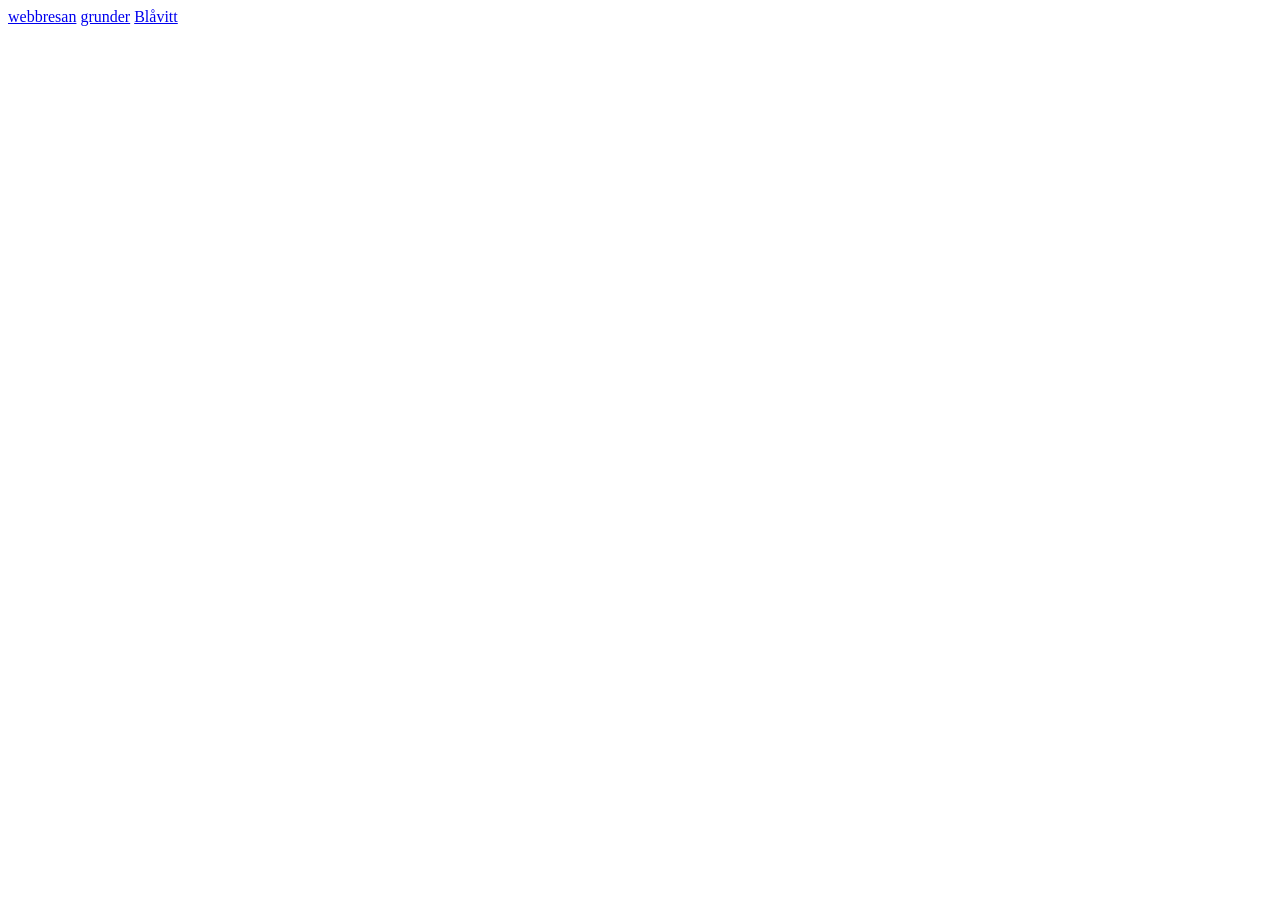
<file: index.html>
<!DOCTYPE html>
<html lang="en">
<head>
    <meta charset="UTF-8">
    <meta name="viewport" content="width=device-width, initial-scale=1.0">
    <title>Document</title>
</head>
<body>
    <a href="webbresan/index.html">webbresan</a>
    <a href="grunder/index.html">grunder</a>
    <a href="uppgift/index.html">Blåvitt</a>
</body>
</html>
</file>
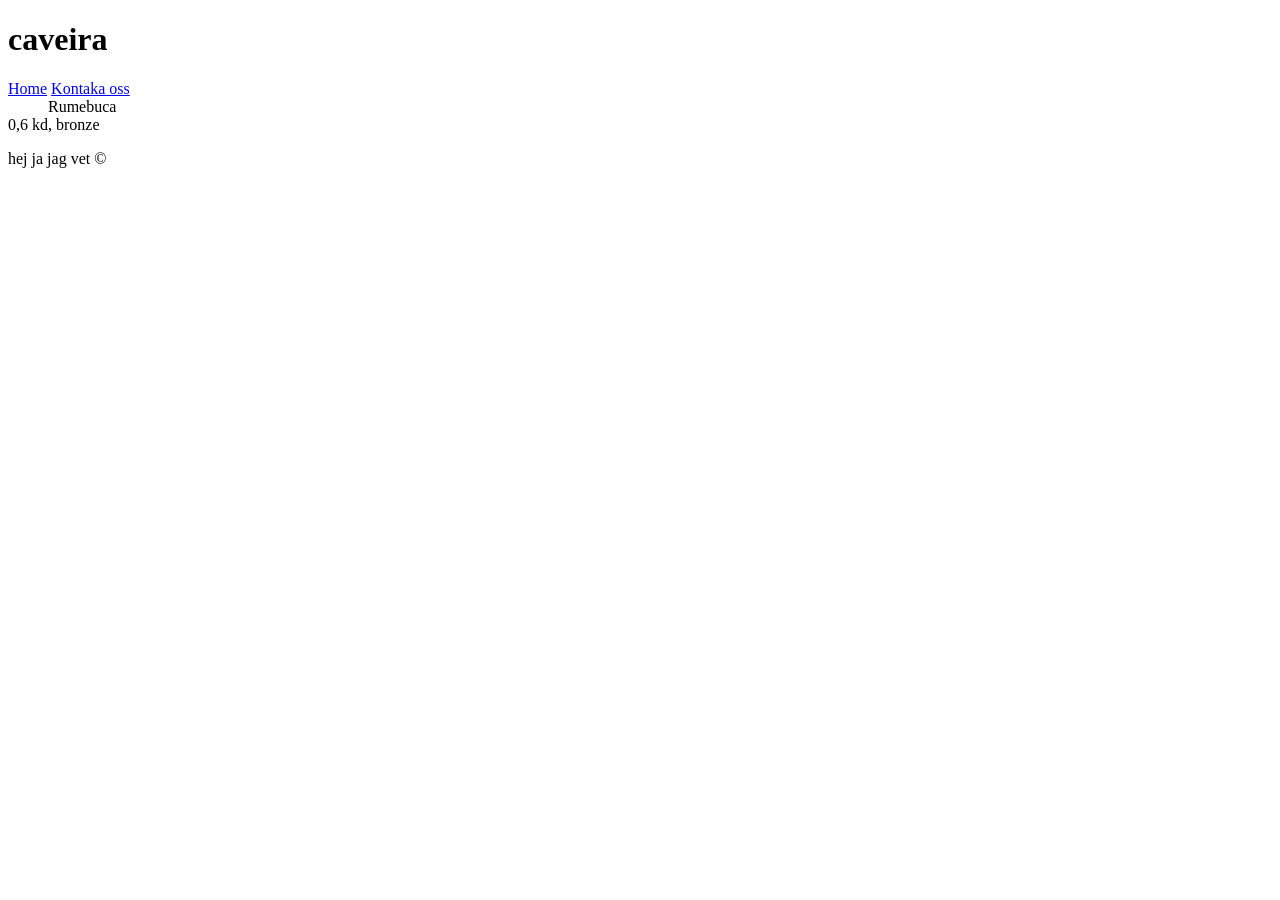
<file: grunder/index.html>
<!DOCTYPE html>
<html lang="en">
<head>
    <meta charset="UTF-8">
    <meta name="viewport" content="width=device-width, initial-scale=1.0">
    <title>ash main</title>
</head>
<body>
    <header><h1>caveira</h1></header>
    <nav>
        <a href="index.html" aria-current="page">Home</a>
        <a href="kontakta_oss.html">Kontaka oss</a>
    </nav>
    <main>
        <d1>
            <dd>Rumebuca</dd>
            <dt>0,6 kd, bronze</dt>
        </d1>
      </main>
    <footer>
        <p>hej ja jag vet &copy;</p>
    </footer>

</body>
</html>
</file>
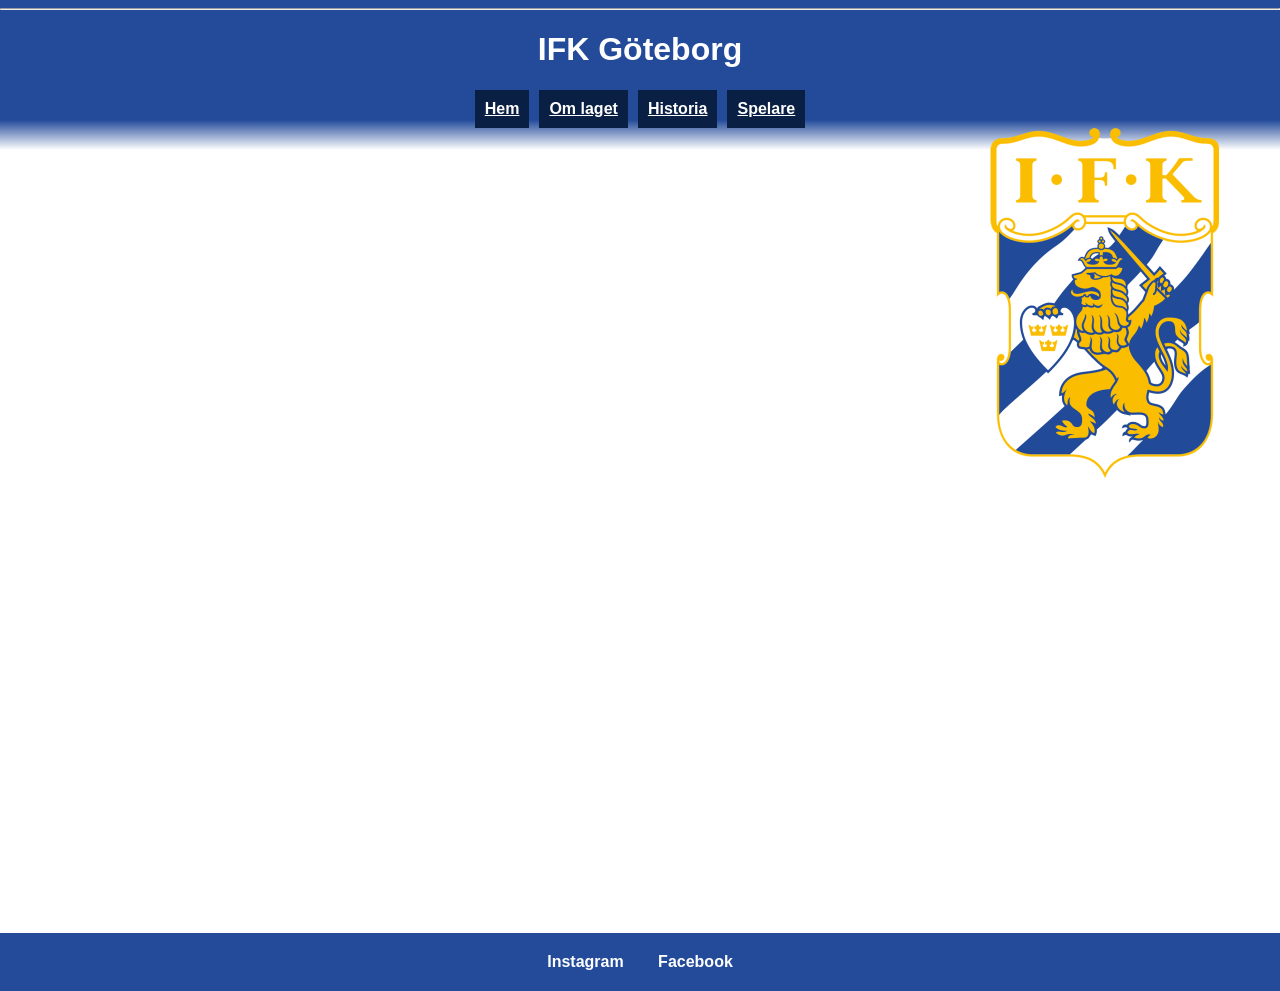
<file: uppgift/index.html>
<!DOCTYPE html>
<html lang="en">
<head>
    <meta charset="UTF-8">
    <meta name="viewport" content="width=device-width, initial-scale=1.0">
    <title>Ifk Göteborg</title>
    <link rel="stylesheet" href="style.css">
</head>
<hr>
<body>
    <h1>IFK Göteborg</h1>

<nav>
    <a href="index.html">Hem</a>
    <a href="Om_laget.html">Om laget</a>
    <a href="Historia.html">Historia</a>
    <a href="Spelare.html">Spelare</a>
    </nav>
<main>
    <section>
        <img src="../Images/image.png" alt="club logo" width="350" height="350" style="float:right">
    </section>
</main>
<footer>
  <a href="https://www.instagram.com/ifkgoteborg/" target="_blank" rel="noopener">Instagram</a>
  <a href="https://www.facebook.com/ifkgoteborg" target="_blank" rel="noopener">Facebook</a>
</footer>
</body>
</html>
</file>
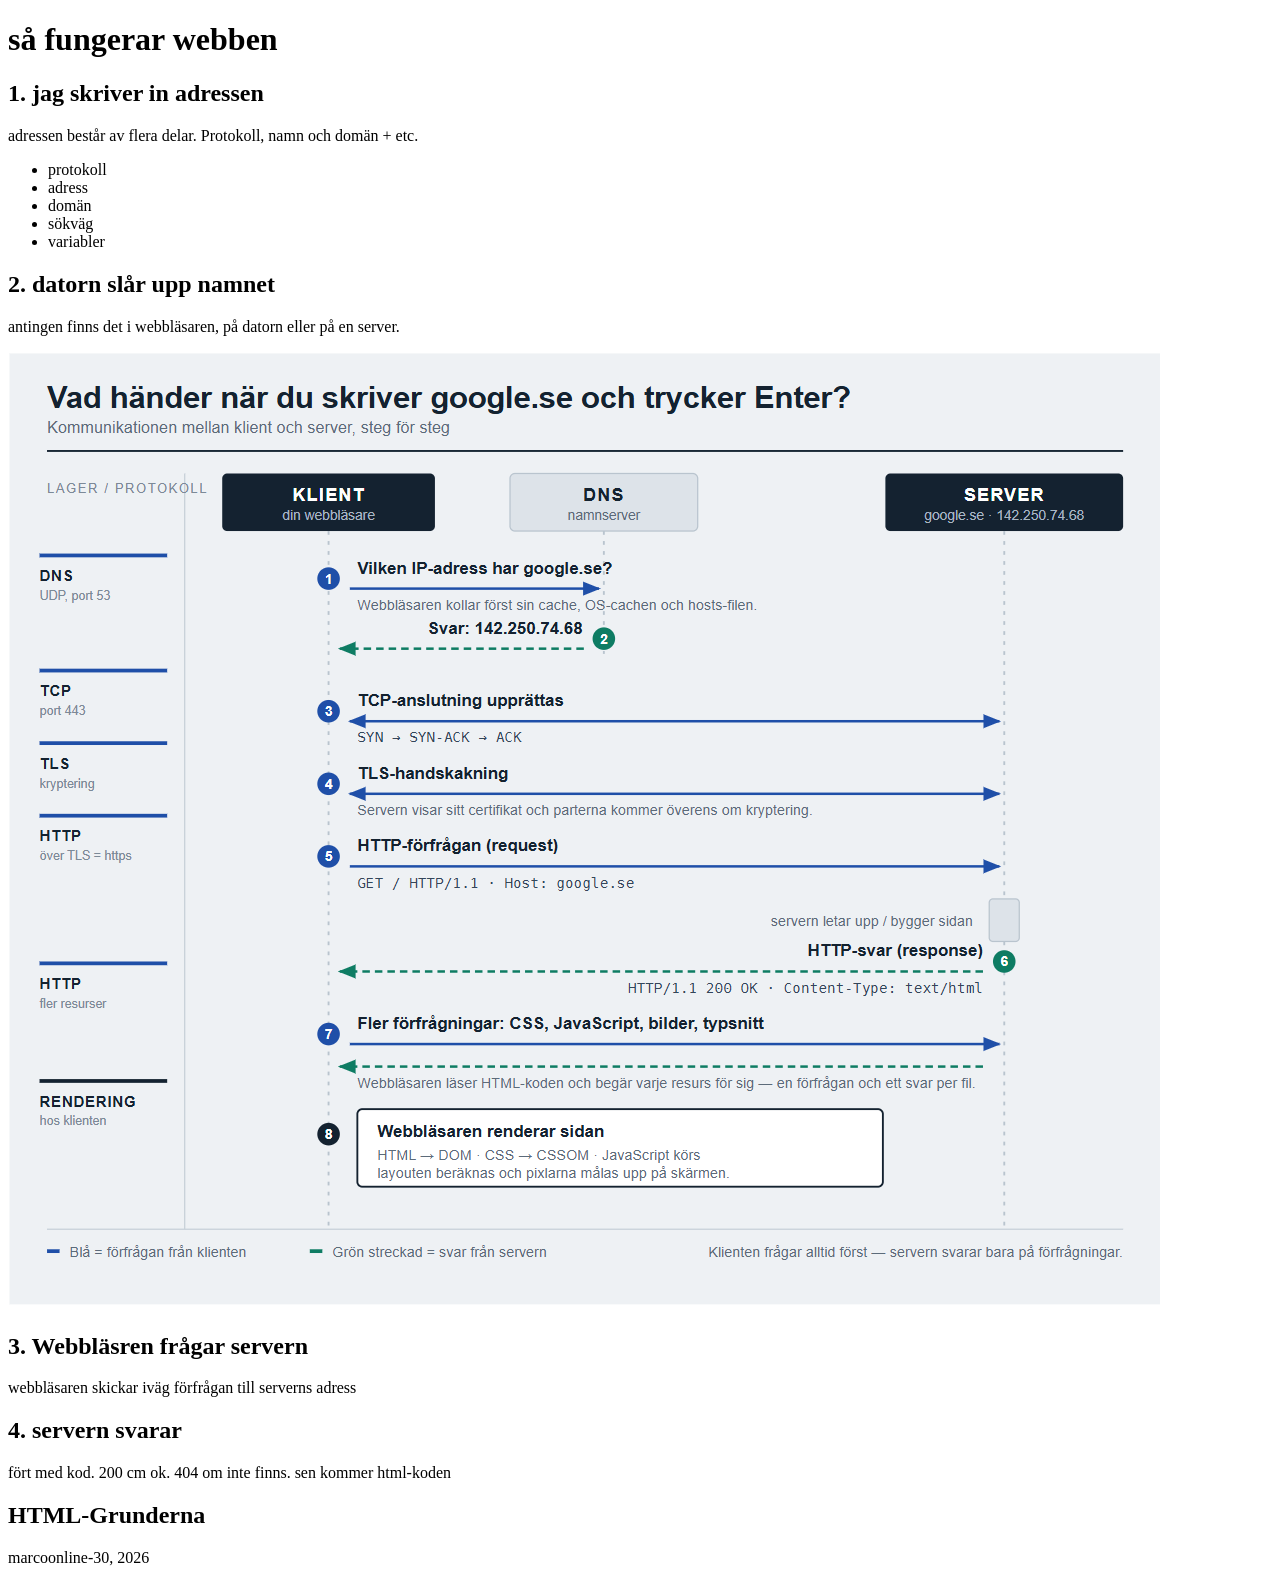
<file: webbresan/index.html>
<!DOCTYPE html>
<html>
    <head>
        <title>Imi place</title>
    </head>
    <body>
         <header>
            <h1>så fungerar webben</h1>
        </header>
        <main>
            <section>
                <h2>1. jag skriver in adressen</h2>
                <p>adressen består av flera delar. Protokoll, namn och domän + etc.</p>
                  <ul>
            <li>protokoll</li>
            <li>adress</li>
            <li>domän</li>
            <li>sökväg</li>
            <li>variabler</li>
                  </ul>
            </section>
            <section>
                <h2>2. datorn slår upp namnet</h2>
                <p>antingen finns det i webbläsaren, på datorn eller på en server.</p>
                <img src="imgs/dns.png" alt="DNS">
            </section>
            <section>
                <h2>3. Webbläsren frågar servern</h2>
                <p>webbläsaren skickar iväg förfrågan till serverns adress</p>
            </section>
            <section>
                <h2>4. servern svarar</h2>
                <p>fört med kod. 200 cm ok. 404 om inte finns. sen kommer html-koden</p>
            </section>
            <section>
                <h2>HTML-Grunderna</h2>
                <a href="index.html"></a>
            </section>

        </main>
        <footer>
            <p>marcoonline-30, 2026</p>
        </footer>
    </body>
</html>
</file>
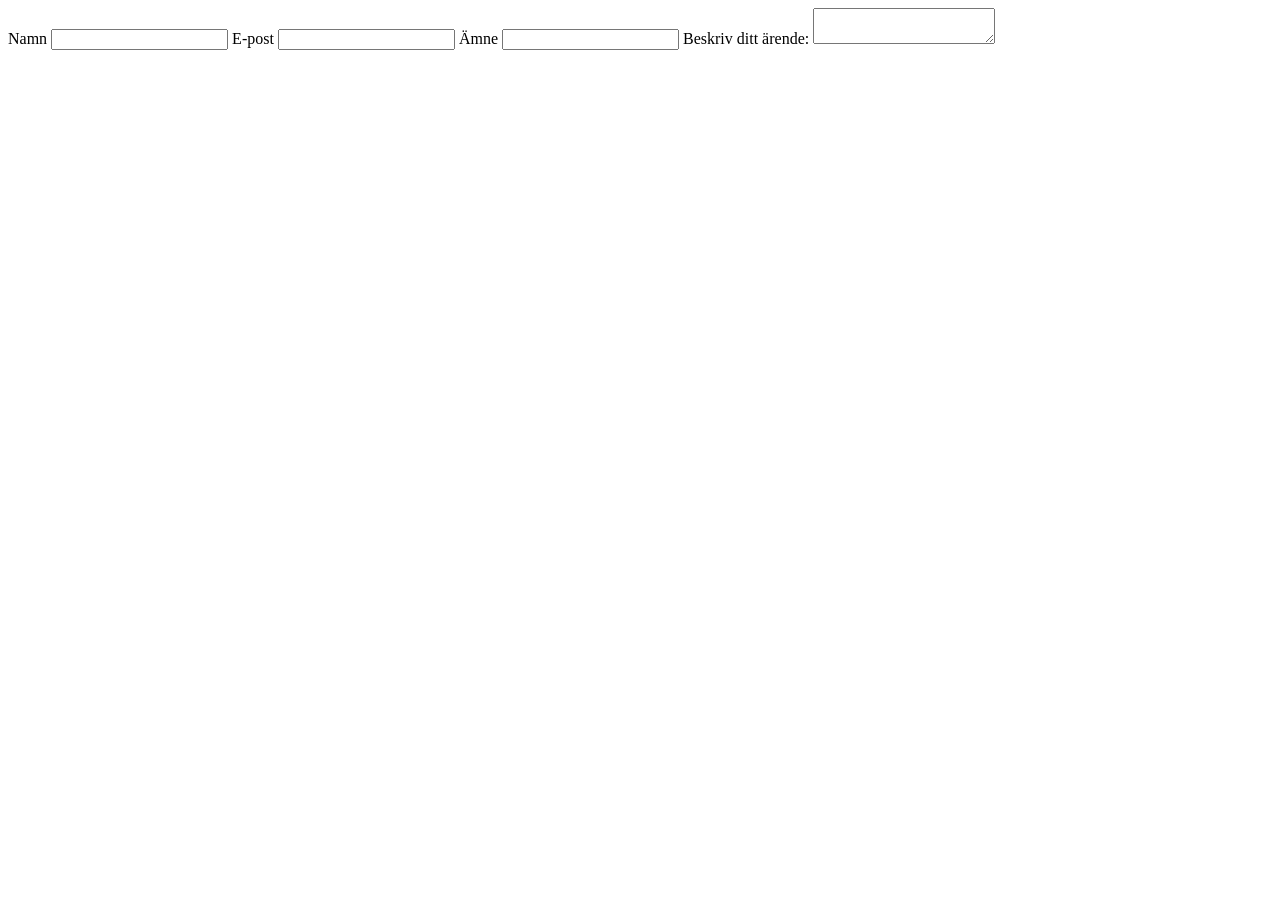
<file: grunder/kontakta_oss.html>
<!DOCTYPE html>
<html lang="en">
<head>
    <meta charset="UTF-8">
    <meta name="viewport" content="width=device-width, initial-scale=1.0">
    <title>Document</title>
</head>
<body>
    <header></header>
    <nav></nav>
    <main>
        <form>
            <label for="name">Namn</label>
            <input type="text" name="name" id="name">

            <label for="email">E-post</label>
            <input type="email" name="email" id="email">

            <label for="subject">Ämne</label>
            <input type="text" name="subject" id="subject">
            
            <label for="description">Beskriv ditt ärende:</label>
            <textarea name="description" id="description"></textarea>
        </form>
    </main>
    <footer></footer>
</body>
</html>
</file>
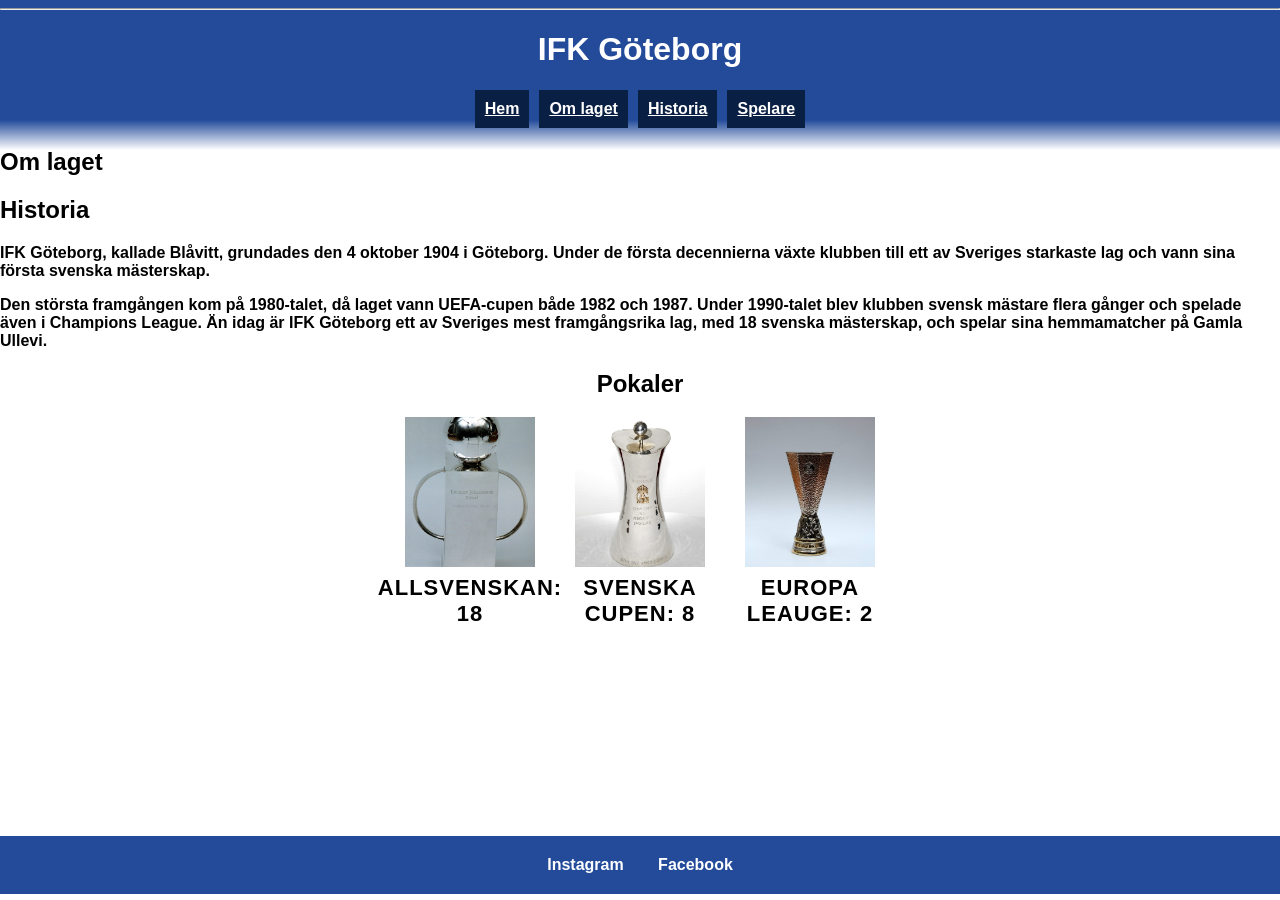
<file: uppgift/Historia.html>
<!DOCTYPE html>
<html lang="sv">
<head>
<meta charset="UTF-8">
<title>IFK Göteborg</title>
<link rel="stylesheet" href="style.css">
</head>
<hr>
<Main>
<body>

<h1>IFK Göteborg</h1>


<p>
    <nav>
    <a href="index.html">Hem</a>
    <a href="Om_laget.html">Om laget</a>
    <a href="Historia.html">Historia</a>
    <a href="Spelare.html">Spelare</a>
    </nav>
</p>

<h2 id="bakgrund">Om laget</h2>
<h2 id="bakgrund">Historia</h2>

<p>
IFK Göteborg, kallade Blåvitt, grundades den 4 oktober 1904 i Göteborg.
Under de första decennierna växte klubben till ett av Sveriges starkaste
lag och vann sina första svenska mästerskap.
</p>

<p>
Den största framgången kom på 1980-talet, då laget vann UEFA-cupen både
1982 och 1987. Under 1990-talet blev klubben svensk mästare flera gånger
och spelade även i Champions League. Än idag är IFK Göteborg ett av
Sveriges mest framgångsrika lag, med 18 svenska mästerskap, och spelar sina
hemmamatcher på Gamla Ullevi.
</p>

<h2 id="pokaler">Pokaler</h2>
<ul>
  <li><img src="images/Allsvenskan.png" alt="Allsvenskan"> Allsvenskan: 18</li>
  <li><img src="images/Cupen.png" alt="Svenskan cupen"> Svenska Cupen: 8</li>
  <li><img src="images/Europa.png" alt="Europa Leauge"> Europa Leauge: 2</li>
</ul>
</main>
<footer>
  <a href="https://www.instagram.com/ifkgoteborg/" target="_blank" rel="noopener">Instagram</a>
  <a href="https://www.facebook.com/ifkgoteborg" target="_blank" rel="noopener">Facebook</a>
</footer>
</body>
</html>
</file>
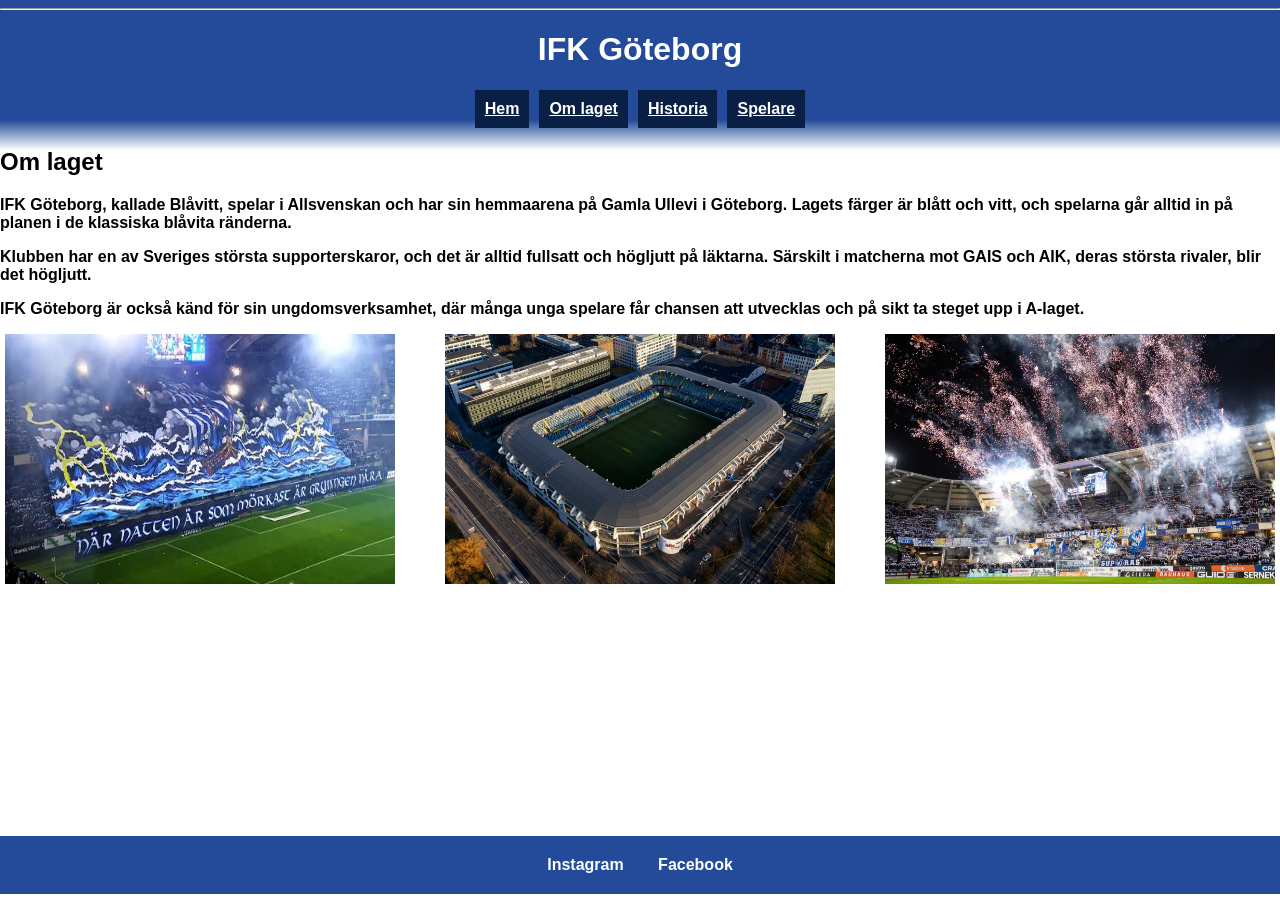
<file: uppgift/Om_laget.html>
<!DOCTYPE html>
<html lang="sv">

<head>
  <meta charset="UTF-8">
  <title>IFK Göteborg</title>
  <link rel="stylesheet" href="style.css">
</head>

<body>
  <hr>
  <main>
    <h1>IFK Göteborg</h1>

    <nav>
      <a href="index.html">Hem</a>
      <a href="Om_laget.html">Om laget</a>
      <a href="Historia.html">Historia</a>
      <a href="Spelare.html">Spelare</a>
    </nav>

    <h2 id="bakgrund">Om laget</h2>
    <p>
      IFK Göteborg, kallade Blåvitt, spelar i Allsvenskan och har sin hemmaarena
      på Gamla Ullevi i Göteborg. Lagets färger är blått och vitt, och spelarna
      går alltid in på planen i de klassiska blåvita ränderna.
    </p>
    <p>
      Klubben har en av Sveriges största supporterskaror, och det är alltid
      fullsatt och högljutt på läktarna. Särskilt i matcherna mot GAIS och AIK, deras största rivaler, blir det
      högljutt.
    </p>
    <p>
      IFK Göteborg är också känd för sin ungdomsverksamhet, där många unga
      spelare får chansen att utvecklas och på sikt ta steget upp i A-laget.
    </p>

    <div class="images">
      <img src="images/Tifo1.png" alt="tifo" width="390" height="250">
      <img src="images/Ullevi.png" alt="ullevi" width="390" height="250">
      <img src="images/tifo2.png" alt="tifo" width="390" height="250">
    </div>

  </main>
  <footer>
    <a href="https://www.instagram.com/ifkgoteborg/" target="_blank" rel="noopener">Instagram</a>
    <a href="https://www.facebook.com/ifkgoteborg" target="_blank" rel="noopener">Facebook</a>
  </footer>
</body>

</html>
</file>
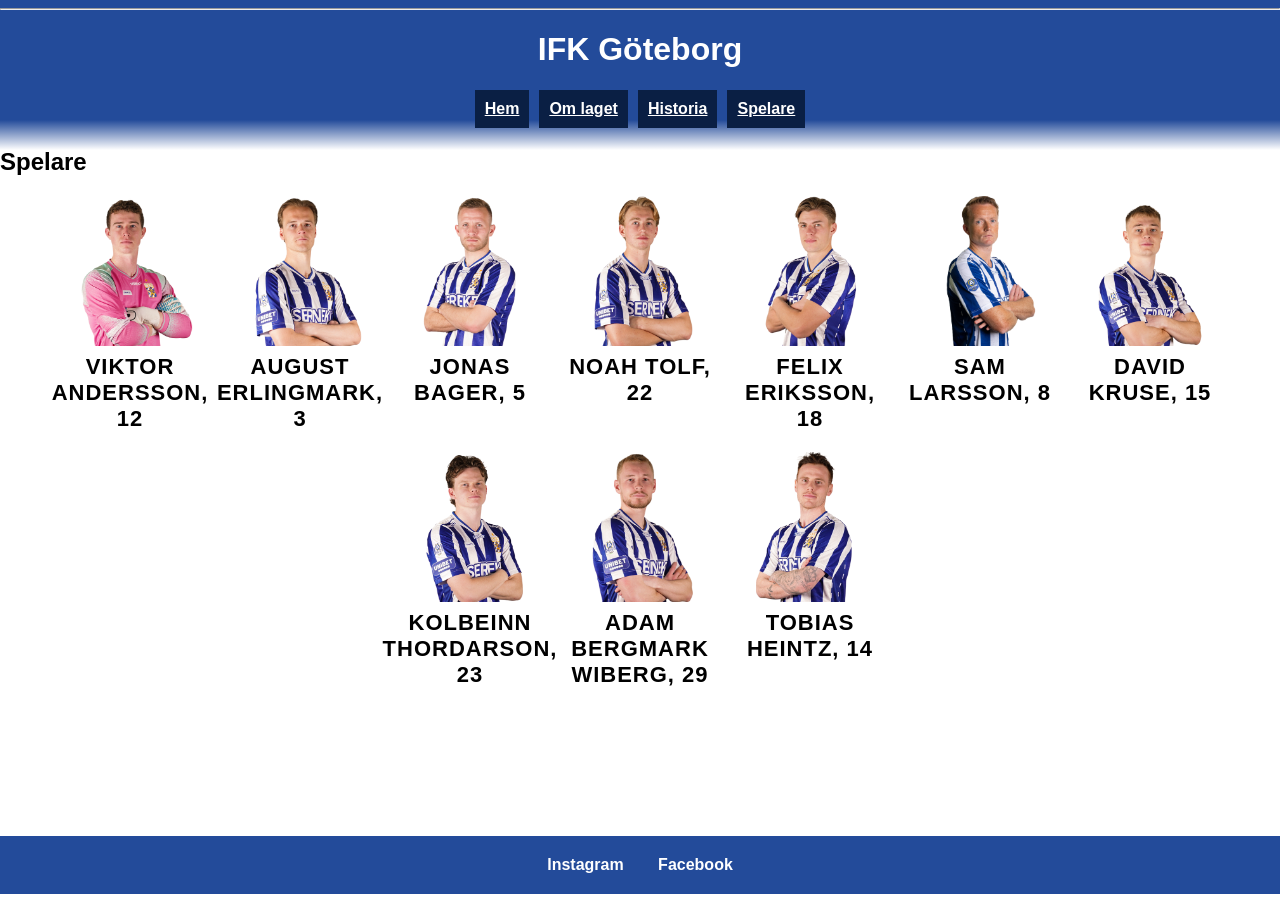
<file: uppgift/Spelare.html>
<!DOCTYPE html>
<html lang="sv">
<head>
<meta charset="UTF-8">
<title>IFK Göteborg</title>
<link rel="stylesheet" href="style.css">
</head>
<hr>
<main>

<body>

<h1>IFK Göteborg</h1>

    <nav>
    <a href="index.html">Hem</a>
    <a href="Om_laget.html">Om laget</a>
    <a href="Historia.html">Historia</a>
    <a href="Spelare.html">Spelare</a>
    </nav>

<h2 id="spelare">Spelare</h2>
<ul>
  <li><img src="images/Andersson.png" alt="Andersson"> Viktor Andersson, 12 </li>
  <li><img src="images/Erlingmark.png" alt="Erlingmark"> August Erlingmark, 3</li>
  <li><img src="images/Bager.png" alt="Bager"> Jonas Bager, 5</li>
  <li><img src="images/Tolf.png" alt="Tolf"> Noah Tolf, 22</li>
  <li><img src="images/Eriksson.png" alt="Eriksson"> Felix Eriksson, 18</li>
  <li><img src="images/Larsson.png" alt="Larsson"> Sam Larsson, 8</li>
  <li><img src="images/Kruse.png" alt="Kruse"> David Kruse, 15</li>
  <li><img src="images/Thordarson.png" alt="Thordarson"> Kolbeinn Thordarson, 23</li>
  <li><img src="images/Wiberg.png" alt="Wiberg"> Adam Bergmark Wiberg, 29</li>
  <li><img src="images/Heintz.png" alt="Heintz"> Tobias Heintz, 14</li>
</ul>
</main>

<footer>
  <a href="https://www.instagram.com/ifkgoteborg/" target="_blank" rel="noopener">Instagram</a>
  <a href="https://www.facebook.com/ifkgoteborg" target="_blank" rel="noopener">Facebook</a>
</footer>

</body>
</html>
</file>
<file: uppgift/style.css>
body {
  background-color: #ffff;
  background-image: linear-gradient(
    to bottom,
    #234B9A 0px,
    #234B9A 120px,
    #234B9A 50px,
    #234B9A 70px,
    #ffff 150px
  );
  background-repeat: no-repeat;
  margin: 0;
  font-family: "Oswald", sans-serif;
  font-weight: 700;
}

header {
    font-family: sans-serif;
    font-weight: bold;
    font-style: cursive;
    font-size: 30px;
}

nav a {
    text-decoration:hsl(from color h s l);
  background-color: #0a1f44;
  color: #ffffff;
  padding: 10px;
}

nav a:hover{
    color: rgb(249, 249, 250);
    box-shadow: 0 0 5px 0 rgb(184, 187, 26);
}


nav a:active{
    color: rgb(251, 251, 247);
    box-shadow: 0 0 5px 0 rgb(183, 172, 19);
}

h1 {
    text-align: center;
    color:#ffffff;
}


ul {
  display: flex;
  flex-wrap: wrap;
  justify-content: center;
  gap: 20px;
  list-style: none;
  padding: 0;
}

li {
  display: flex;
  flex-direction: column;
  align-items: center;
  text-align: center;
  width: 150px;
}

li img {
  width: 130px;
  height: 150px;
  object-fit: cover;
  margin-bottom: 8px;
}

li {
  font-family: "Oswald", sans-serif;
  font-weight: 700;
  font-size: 22px;
  text-transform: uppercase;
  letter-spacing: 1px;
}

#pokaler {
    text-align: center;
}

div {
  display: flex;
  justify-content: center;
  flex-wrap: wrap;
  gap: 50px;
}


main {
  min-height: 85dvh;
}

footer {
  background-color: #234B9A;
  padding: 20px;
  text-align: center;
  margin-top: 40px;
}

footer a {
  color: #ffffff;
  text-decoration: none;
  margin: 0 15px;
  font-weight: 700;
}

footer a:hover {
  color: #234B9A;
}


nav {
  display:flex;
  flex-wrap: wrap;
  gap: 10px;
  justify-content: center; 
}
</file>
